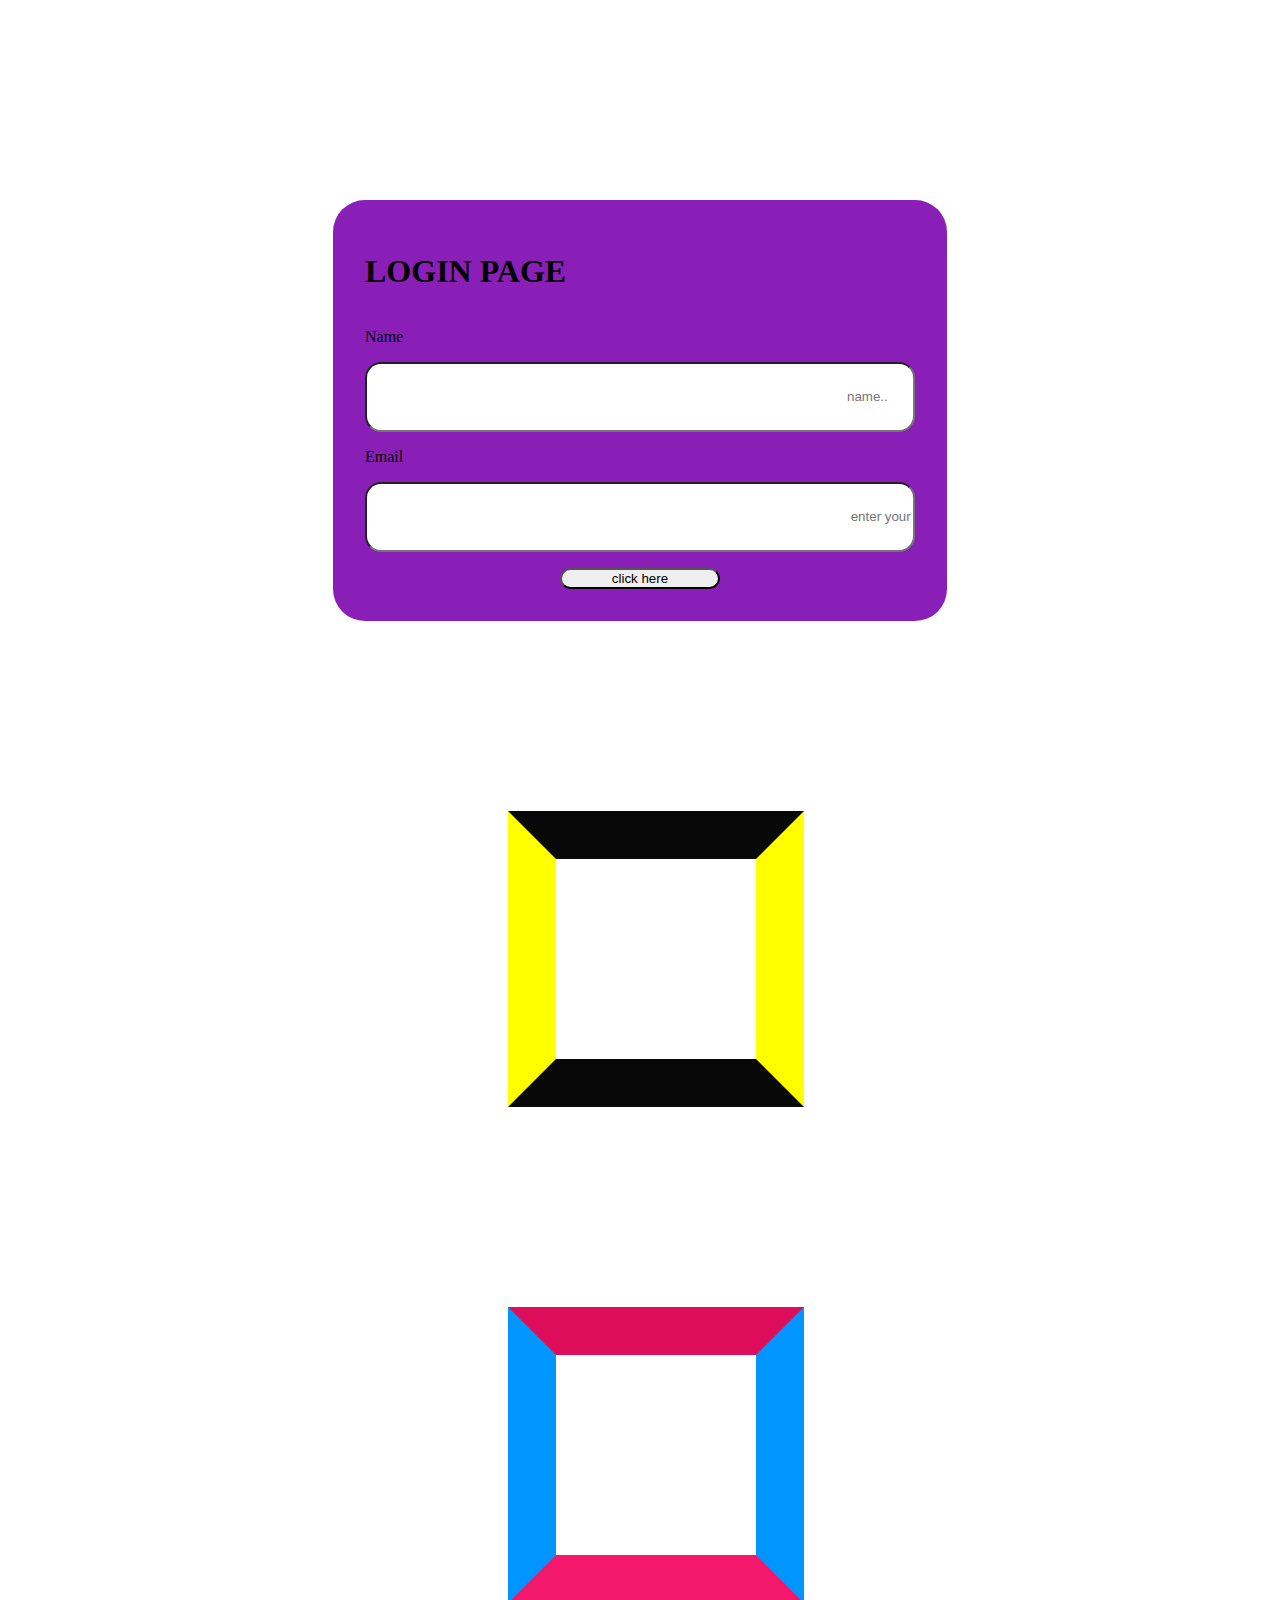
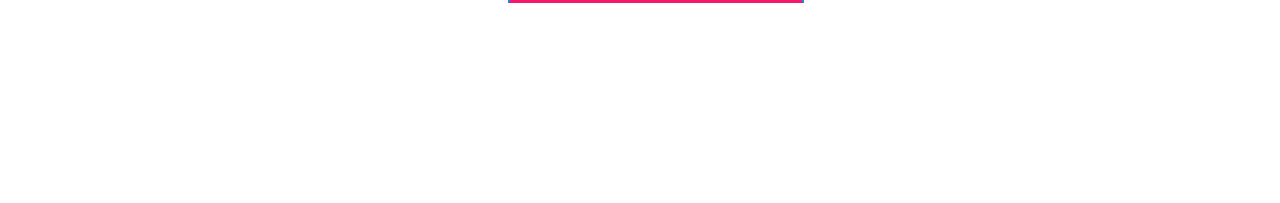
<file: project1/index.html>
<!DOCTYPE html>
<html lang="en">
<head>
    <meta charset="UTF-8">
    <meta name="viewport" content="width=device-width, initial-scale=1.0">
    <title>Document</title>
    <link rel="stylesheet" href="style.css">
</head>
<body>
    <div id="container">
        <div id="box">
        <h1>LOGIN PAGE</h1>
        <p> Name</p>
        <input  id="ani" type="text" placeholder="name..">
        <p> Email </p>
        <input id="ani" type="email" placeholder=" enter your email">
<button   id="ani"> click here</button>
    </div>
    </div>
    <div id="load">
        <div id="pika"></div>
    </div>
    <div id="loader">
            <div id="doremon"></div>
    </div>
</body>
</html>
</file>
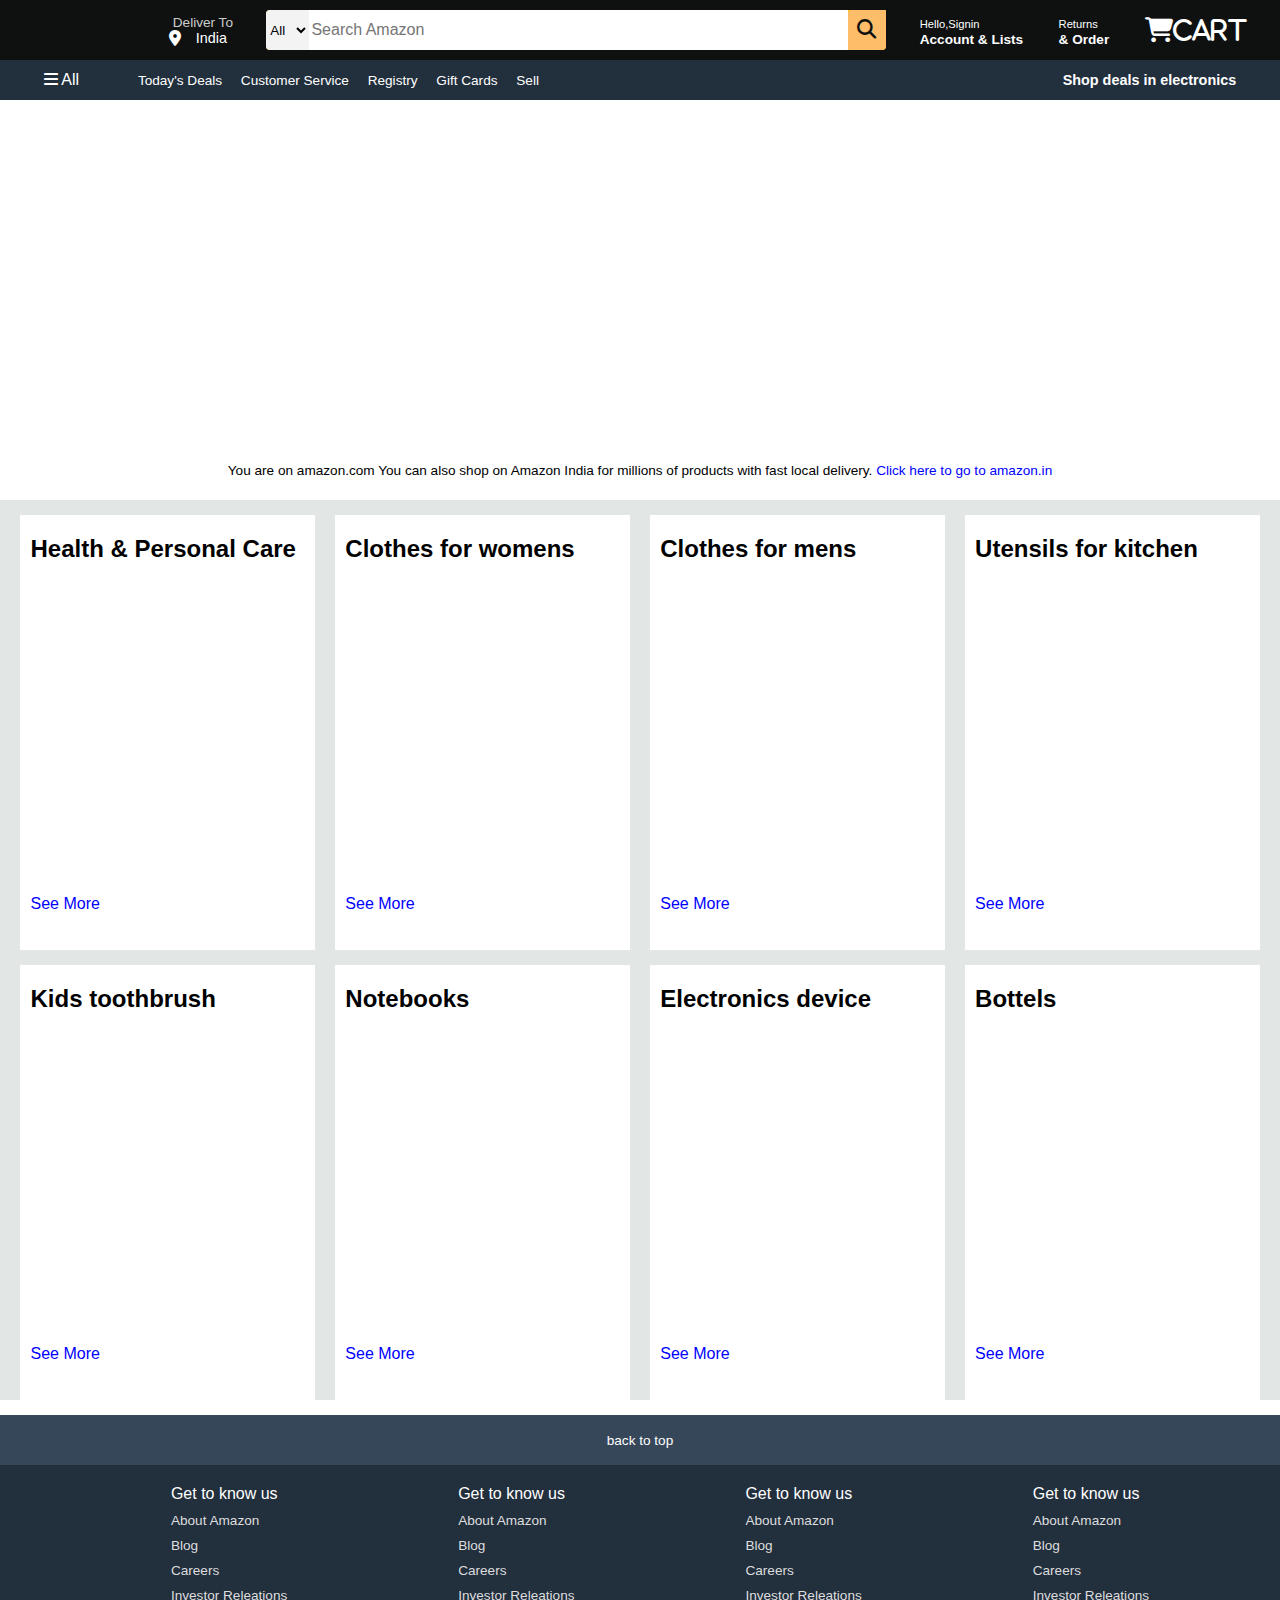
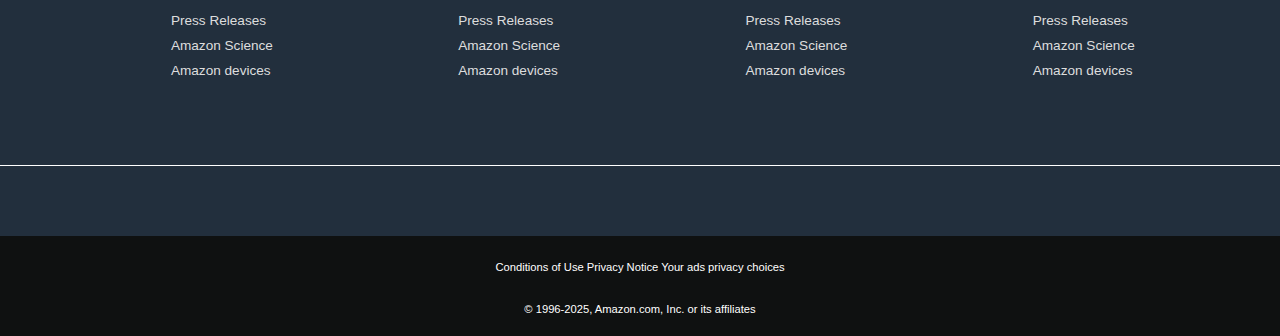
<file: project2/index.html>
<!DOCTYPE html>
<html lang="en">
<head>
    <meta charset="UTF-8">
    <meta name="viewport" content="width=device-width, initial-scale=1.0">
    <title>Amazon</title>
    <link rel="stylesheet" href="https://cdnjs.cloudflare.com/ajax/libs/font-awesome/6.7.2/css/all.min.css" integrity="sha512-Evv84Mr4kqVGRNSgIGL/F/aIDqQb7xQ2vcrdIwxfjThSH8CSR7PBEakCr51Ck+w+/U6swU2Im1vVX0SVk9ABhg==" crossorigin="anonymous" referrerpolicy="no-referrer" />
    <link rel="stylesheet" href="style.css">
   
</head>
<body>
    <header>
        <div class="navbar">
            <div class="nav-logo border">
                <div class="logo"></div>
            </div>
            <div class="nav-address border">
                <p class="add-first">Deliver To</p>
                <div class="add-icon">
                <i class="fa-solid fa-location-dot"></i>
                <p class="add-sec">India</p>
                 </div>
            </div>
            <div class="nav-search">
                  <select class="search-select">
                    <option>All</option>
                  </select>
                  <input placeholder="Search Amazon" class="search-input">
                 <div class="search-icon"> 
                    <i class="fa-solid fa-magnifying-glass"></i>
                 </div>
                </div>
                <div class="nav-signin border">
                   <p> <span>Hello,Signin</span></p>
                   <p class="nav-sec">Account & Lists</p>
                </div>
                <div class="nav-return border">
                    <p> <span>Returns</span></p>
                    <p class="nav-sec"> & Order</p>
                 </div>
                 <div class="nav-cart border">
                    <i class="fa-solid fa-cart-shopping">Cart</i>
                 </div>
            </div>
<div class="panel">
    <div class="panel-all">
        <i class="fa-solid fa-bars"></i>
      All
    </div>
    <div class="panel-ops">
        <p>Today's Deals </p>
        <p>Customer Service</p>
        <p>Registry</p>
        <p>Gift Cards</p>
        <p>Sell</p>
    </div>
    <div class="panel-deals">Shop deals in electronics</div>
</div>
    </header>  
<div class="hero-section">
    <div class="hero-msg">
   <p> You are on amazon.com You can also shop on Amazon India for millions of products with fast local delivery. <a> Click here to go to amazon.in</a></p>
</div>
</div>
<div class="shop-section">
    <div class=" box">
        <div class="box-content">
        <h2>Health & Personal Care</h2>
        <div class="box-img" style="background-image: url('https://hamptonroadsmessenger.com/wp-content/uploads/2016/01/PersonalCare1447489198.jpg');"></div>
        <p>See More</p>
    </div>
</div>
    <div class=" box">
        <div class="box-content">
            <h2>Clothes for womens </h2>
            <div class="box-img" style="background-image: url('https://th.bing.com/th/id/OIP.Kc4LEsU19nGbEmxMFyG9fAHaFI?rs=1&pid=ImgDetMain');"></div>
            <p>See More</p>
        </div>
    </div>
    <div class=" box">
        <div class="box-content">
            <h2>Clothes for mens</h2>
            <div class="box-img" style="background-image: url('https://cdn.shopify.com/s/files/1/0274/0672/9281/files/GSM2676_1_1.jpg?v=1593170109');"></div>
            <p>See More</p>
        </div>
    </div>
    <div class=" box">
        <div class="box-content">
            <h2>Utensils for kitchen</h2>
            <div class="box-img" style="background-image: url('https://th.bing.com/th/id/OIP.zOMmHsN-QPAYLN_EZGgHdAHaFj?w=626&h=470&rs=1&pid=ImgDetMain');"></div>
            <p>See More</p>
        </div>
    </div>
    <div class=" box">
        <div class="box-content">
        <h2>Kids toothbrush</h2>
        <div class="box-img" style="background-image: url('https://vermetteortho.com/wp-content/uploads/2018/11/Best-Manual-Toothbrush.jpg');"></div>
        <p>See More</p>
    </div>
</div>
    <div class=" box">
        <div class="box-content">
            <h2>Notebooks</h2>
            <div class="box-img" style="background-image: url('https://down-ph.img.susercontent.com/file/dadc3cba956639caef03bef70a0845e4');"></div>
            <p>See More</p>
        </div>
    </div>
    <div class=" box">
        <div class="box-content">
            <h2>Electronics device</h2>
            <div class="box-img" style="background-image: url('https://user-images.githubusercontent.com/110080287/183368578-2ac7c47d-7ffc-4999-9e90-eb045fd16f6f.jpg');"></div>
            <p>See More</p>
        </div>
    </div>
    <div class=" box">
        <div class="box-content">
            <h2>Bottels</h2>
            <div class="box-img" style="background-image: url('https://i5.walmartimages.com/asr/d9e3cc7f-33f4-4448-81ae-d4450c95f915_1.7e6add528f646d881599a09dab14b676.jpeg');"></div>
            <p>See More</p>
        </div>
    </div>
</div>
<footer>
    <div class="foot-panel-1">
        back to top
    </div>
    <div class="foot-panel-2">
        <ul>
      <p>Get to know us</p>
      <a>About Amazon</a>
      <a>Blog</a>
      <a>Careers</a>
      <a>Investor Releations</a>
      <a>Press Releases</a>
      <a>Amazon Science</a>
      <a>Amazon devices</a>
</ul>
<ul>
    <p>Get to know us</p>
    <a>About Amazon</a>
    <a>Blog</a>
    <a>Careers</a>
    <a>Investor Releations</a>
    <a>Press Releases</a>
    <a>Amazon Science</a>
    <a>Amazon devices</a>
</ul>
<ul>
    <p>Get to know us</p>
    <a>About Amazon</a>
    <a>Blog</a>
    <a>Careers</a>
    <a>Investor Releations</a>
    <a>Press Releases</a>
    <a>Amazon Science</a>
    <a>Amazon devices</a>
</ul>
<ul>
    <p>Get to know us</p>
    <a>About Amazon</a>
    <a>Blog</a>
    <a>Careers</a>
    <a>Investor Releations</a>
    <a>Press Releases</a>
    <a>Amazon Science</a>
    <a>Amazon devices</a>
</ul>
    </div>
    <div class="foot-panel-3">
<div class="logo"></div>
    </div>
    <div class="foot-panel-4">
        <div class="pages">
            <a>Conditions of Use</a>
             <a>Privacy Notice</a>
             <a>Your ads privacy choices</a>
        </div>
        <div class="copyright">
            © 1996-2025, Amazon.com, Inc. or its affiliates
        </div>
    </div>
</footer>
</body>
</html>
</file>
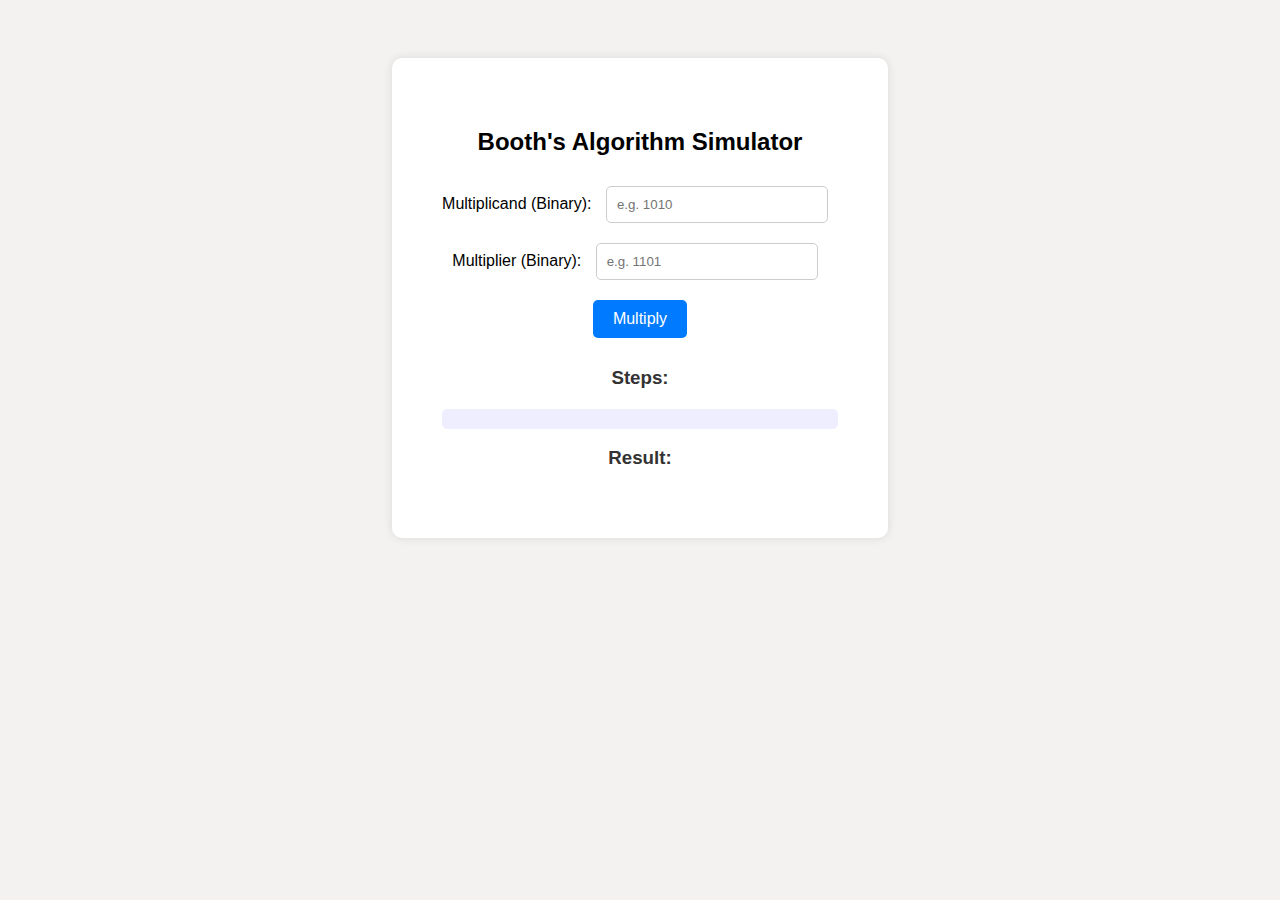
<file: project4/index.html>
<!DOCTYPE html>
<html lang="en">

<head>
    <meta charset="UTF-8">
    <meta name="viewport" content="width=device-width, initial-scale=1.0">
    <title>Booth's Algorithm Simulator</title>
    <link rel="stylesheet" href="styles.css">
</head>

<body>
    <div class="container">
        <h2>Booth's Algorithm Simulator</h2>
        <label>Multiplicand (Binary): </label>
        <input type="text" id="multiplicand" placeholder="e.g. 1010">
        <br>
        <label>Multiplier (Binary): </label>
        <input type="text" id="multiplier" placeholder="e.g. 1101">
        <br>
        <button onclick="performBoothsMultiplication()">Multiply</button>
        <h3>Steps:</h3>
        <div id="steps"></div>
        <h3>Result: <span id="result"></span></h3>
    </div>

    <script src="script.js"></script>
</body>

</html>
</file>
<file: project1/style.css>
#container
{
display: flex;
align-items: center;
justify-content: center;
margin-top: 200px;

}

#box{
    height:fit-content;
    padding: 2rem;
    display: flex;
    flex-direction: column;
    justify-content: center;
    background-color: rgb(137, 31, 182);
    border-radius: 2rem;
}

#box button
{
    margin-top: 1rem;
    width: 10rem;
    align-self: center;
    border-radius: 2rem;
}
#ani:hover
{
    transform:rotate(-60deg);
    transition-timing-function: ease-in-out;
    transition-duration: 3s;
   padding-left:1rem ;
  

    
}
#box input 
{
    border-radius: 1rem;
   padding-left: 30rem;
  width: 4rem;
   height: 4rem;

    
}
@keyframes loader
{
0%
{
    transform: rotate(0deg);
}
50%
{
    border-radius:50% ;
   
}
100%
{
    transform: rotate(360deg);
    border-radius:0%;

}

}
#load
{
    height: 200px;
    width: 200px;
    animation: loader 2s;
    animation-timing-function: ease-in-out;
    animation-iteration-count: infinite;
    animation-direction: alternate;
    border: 3rem yellow solid;
    margin-top: 190px;
    border-top: rgb(9, 8, 8) 3rem solid;
    border-bottom: rgb(9, 8, 8) 3rem solid;
    margin-left: 500px;
    margin-bottom: 200px;
}
@keyframes pp
{
0%
{
    transform: rotate(0deg);
}
50%
{
    border-radius:50% ;
    background-image: url("[data-uri]");
   
}
100%
{
    transform: rotate(360deg);
    border-radius:0%;
    background-image: url();

}
}

#pika
{
    animation-name: pp;
    animation: loader 2s;
    animation-timing-function: ease-in-out;
    animation-iteration-count: infinite;
    animation-direction: alternate-reverse;
      background-image: url("https://th.bing.com/th/id/OIP.cz-4k7u-ZjKj-OmerlbOxAAAAA?pid=ImgDet&w=181&h=181&c=7&dpr=1.3");
      width: 100%;
      height: 100%;
      border-radius: 50%;


}
#doremon{
    animation-name: pp;
    animation: loader 2s;
    animation-timing-function: ease-in-out;
    animation-iteration-count: infinite;
    animation-direction: alternate-reverse;
      background-image: url("");
      width: 100%;
      height: 100%;
      border-radius: 50%;
}
#loader{
    height: 200px;
    width: 200px;
    animation: loader 2s;
    animation-timing-function: ease-in-out;
    animation-iteration-count: infinite;
    animation-direction: alternate;
    border: 3rem rgb(0, 149, 255) solid;
    margin-top: 190px;
    border-top: rgb(223, 14, 91) 3rem solid;
    border-bottom: rgb(243, 24, 108) 3rem solid;
    margin-left: 500px;
    margin-bottom: 200px;
}
</file>
<file: project2/style.css>
/* box1 */
*{
    margin: 0;
    font-family: Arial;
    border: border-box;
}
.navbar{
    height: 60px;
    color: white;
    background-color:#0f1111;
    display: flex;
    align-items: center;
    justify-content: space-evenly;
}
.nav-logo{
    height: 50px;
    width: 100px;
}
.logo{
    background-image:url("https://logos-world.net/wp-content/uploads/2020/04/Amazon-Emblem.jpg");
    background-size: cover;
    height: 45px;
    width: 100%;
}
.border{
   border: 2px solid transparent;
}
.border:hover{
    border: 1.5px solid white;
}
/* box2 */
.add-first{
    color: #cccccc;
    font-size:0.85rem ;
    margin-left: 4px;
}
.add-sec{
    font-size:0.90rem ;
    margin-left:15px;
}
.add-icon{
    display: flex;
    align-items: center;
}
/* box3 */
.nav-search{
    display: flex;
    justify-content: space-evenly;
    background-color: rgb(251, 199, 12);
    width: 620px;
    height: 40px;
    border-radius: 4px;
}
.search-select{
    background-color: #f3f3f3;
    width: 50px;
    border-bottom-left-radius: 4px;
    border-top-left-radius: 4px;
    border: none;
}
.search-input{
    width: 100%;
    font-size: 1rem;
    border: none;
}
.search-icon{
    width: 45px;
    display: flex;
    justify-content: center;
    align-items: center;
    font-size: 1.2rem;
    background-color:#febd68;
    border-top-left-radius: 4px;
    border-bottom-right-radius: 4px;
    color: #0f1111;
}
.nav-search:hover{
    border: 2px solid orange;
}
/* box4 */
span{
    font-size: 0.7rem;
}
.nav-sec{
font-size: 0.85rem;
font-weight: 700;
}
/* box6 */
.nav-cart i{
font-size: 25px;
}
.nav-cart{
    font-size: 0.85rem;
    font-weight: 700;
}
/* panel */
.panel{
    height: 40px;
    background-color: #222f3d;
    display: flex;
    color: white;
    align-items: center;
    justify-content: space-evenly;
}
.panel-ops p{
    display: inline;
    margin-left: 15px;
}
.panel-ops{
    width: 70%;                                                                                                                                                         
    font-size: 0.85rem;
}
.panel-deals{
    font-size: 0.9rem;
    font-weight: 700;
}
/* hero section */
.hero-section{
    background-image: url("https://images-eu.ssl-images-amazon.com/images/G/02/UK-hq/2022/img/Certified_Refurbished/EU-AR-hero-1-en_GB.gifg");
    height: 400px;
    background-size:cover ;
    display: flex;
    /* width: 80%; */
    justify-content: center;
    align-items: flex-end;
}
.hero-msg{
    background-color:white ;
    color:black ;
    height: 40px;
    display: flex;
    align-items: center;
    justify-content: center;
    font-size: 0.85rem;
    width: 90%;
    margin-bottom:10px ;
}
.hero-msg a{
    color: blue;
}
/* shop section */
.shop-section{
    display: flex;
    flex-wrap: wrap;
    justify-content: space-evenly;
    background-color:#e2e7e6;
}
.box{
    /* border: 2px solid black; */
    height: 400px;
    width: 23%;
    background-color: white;
    padding: 20px 0px 15px;
    margin-top:15px ;
}
.box-img{
    height: 300px;
    background-size: cover;
    margin-top: 1rem;
    margin-bottom: 1rem;
}
.box-content{
    margin-left: 10px;
    margin-right: 10px;
}
.box-content p{
    color: blue;
}
/* footer */
footer{
    margin-top: 15px;
}
.foot-panel-1{
    background-color:#37475a;
    color: white;
   height: 50px;
    display:flex;
    justify-content: center;
    align-items: center;
    font-size: 0.85rem;
}
.foot-panel-2{
    background-color: #222f3d;
    height: 300px;
    color: white;
    display: flex;
    justify-content: space-evenly;
}
ul{
    margin-top: 20px;

}
ul a{
    display: block;
    font-size: 0.85rem;
    margin-top:10px ;
    color: #dddddd;
}
.foot-panel-3{
    background-color: #222f3d;
    color:white ;
    border-top: 0.5px solid white;
    height: 70px;
    justify-content:center ;
    align-items: center;
}
.logo{
    background-image:url("https://logos-world.net/wp-content/uploads/2020/04/Amazon-Emblem.jpg");
    background-size: cover;
    height: 50px;
    width: 100%;
} 
 .foot-panel-4{
    background-color:#0f1111;
    color: white;
    height:100px ;
    font-size: 0.7rem;
    text-align: center;
}
.pages{
    
    padding: 25px;
}
.copyright{
    padding: 5px;
}
</file>
<file: project4/styles.css>
body {
    font-family: Arial, sans-serif;
    text-align: center;
    background-color: #f4f1f1;
    padding: 50px;
}
.container {
    background: white;
    padding: 50px;
    border-radius: 10px;
    box-shadow: 0px 0px 10px rgba(0, 0, 0, 0.1);
    display: inline-block;
}
input {
    padding: 10px;
    margin: 10px;
    width: 200px;
    border-radius: 5px;
    border: 1px solid #ccc;
}
button {
    padding: 10px 20px;
    margin: 10px;
    background-color: #007bff;
    color: white;
    border: none;
    border-radius: 5px;
    cursor: pointer;
    font-size: 16px;
}
button:hover {
    background-color: #0056b3;
}
#steps {
    margin-top: 20px;
    text-align: left;
    background: #eef;
    padding: 10px;
    border-radius: 5px;
    white-space: pre-line;
    font-family: monospace;
}
h3 {
    color: #333;
}
</file>
